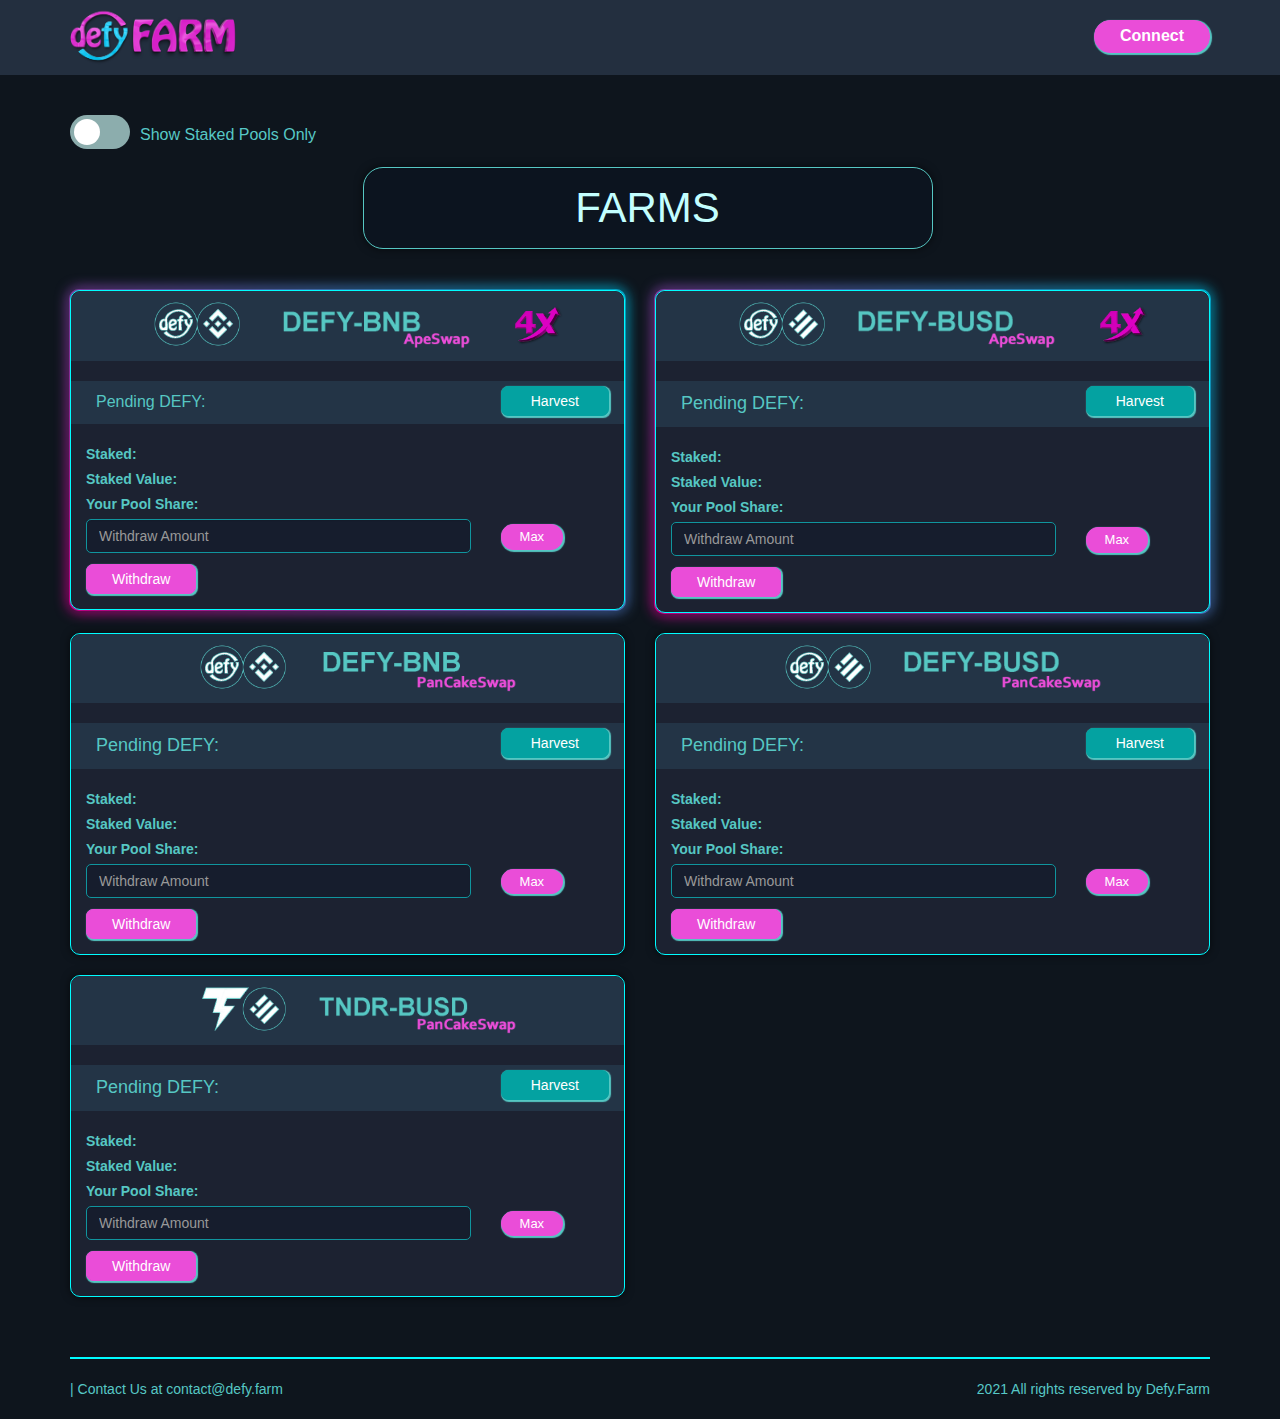
<file: inactive-farms/index.html>
<!DOCTYPE html>
<html lang="en">
<head>
	<title>Defy Farm</title>
    

	<link rel="icon" type="image/png" href="files/defy farm-favicon.png" sizes="32x32">

    <!-- Bootstrap Core CSS -->
    <link href="files/bootstrap.min.css" rel="stylesheet">

    <!-- MetisMenu CSS -->
    <link href="files/metisMenu.min.css" rel="stylesheet">

    <!-- Custom CSS -->
    <link href="files/01sb-admin-2.css" rel="stylesheet">

    <!-- Custom Fonts -->
    <link href="files/font-awesome.min.css" rel="stylesheet" type="text/css">

</head>

<body>
	<div style="width:100%; background-color:#232f3f;">
    <div class="container">
		<div class="row">
			<div class="col-md-4 col-xs-12">
				<img src="files/logo.png" width="50%">
			</div>
			<div class="col-md-6 col-xs-9">
				<br>
				<div style="display: none; text-align:center; color:#fff;background-color:#ea4dd8;border-color:#ea4dd8; padding:5px; border-radius: 10px;" class="user-address">User Address</div>
			</div>
			<div class="col-md-2 col-xs-3" style="text-align:right;" >
				<br>
				<button style="font-size:16px; border-radius: 16px; font-weight: bold;" class="connect-button btn btn-primary" onclick="beginLogins();">Connect</button>
			</div>
		</div>
	</div>
	</div>
		<table class="header-info" style="margin-left: 11%; width: 78%; text-align: center; margin-bottom: 20px; margin-top: 20px;
										 color:#56c7c3; font-size: 18px;">

		</table>
	<div class="container">
        
<div class="row">
<!----------flash banner----------
            <div class="col-md-12" >
                <div class="panel panel-default glow-shadow" style="    background: linear-gradient(to right,#6541c1 0%,#d43396 98%,#d43396 100%);">
                    <div class="panel-body blink" style="padding: 12px; color:#fff; text-align:center; font-size: 25px; font-weight: 600;">
								<b>4X</b> REWARD ALLOCATION FOR THE <b>APESWAP</b> FARMS!
                    </div>
                </div>
            </div>
			--------END flash banner-------->
</div>
<!--------------system & account status - end-----------------
	<div class="row">
		<div class="col-md-6" >
                <div class="panel panel-default" style="">
                    <div class="panel-heading" style=" background-color:#233446; color:#56c7c3">
					
						<div class="row">
							<div class="col-md-12 col-xs-12">
							<p style="font-size:18px; text-align:center; color:#56c7c3; margin: 0;" >DEFY Status</p>
							</div>
						</div>
                    </div>
                    <div class="panel-body" style="background-color:#233446; padding: 0 15px 0px 15px; border-bottom-left-radius: 10px; border-bottom-right-radius: 10px;">
								

								<div class="row">
									<div style="font-size:15px; background-color:#1e2434; padding:10px 15px;" class="col-md-6 col-xs-6">
										<p style="color:#56c7c3; margin: 0;">Price on PancakeSwap </p>
									</div>
									<div style="font-size:15px; background-color:#191f2f;  padding:10px 15px;" class="col-md-6 col-xs-6">
										<p style="color:#56c7c3; margin: 0;" class="defy-pancake-price">0</p>
									</div>
									<div style="font-size:15px; background-color:#233446;  padding:10px 15px;" class="col-md-6 col-xs-6">
										<p style="color:#56c7c3; margin: 0;">Price on ApeSwap</p>
									</div>
									<div style="font-size:15px; background-color:#1b2838;  padding:10px 15px;" class="col-md-6 col-xs-6">
										<p style="color:#56c7c3; margin: 0;" class="defy-ape-price">0</p>
									</div>
									<div style="font-size:15px; background-color:#1e2434; padding:10px 15px;" class="col-md-6 col-xs-6">
										<p style="color:#56c7c3; margin: 0;">Total Supply</p>
									</div>
									<div style="font-size:15px; background-color:#191f2f;  padding:10px 15px;" class="col-md-6 col-xs-6">
										<p style="color:#56c7c3; margin: 0;" class="total-supply">0</p>
									</div>
									<div style="font-size:15px; background-color:#233446;  padding:10px 15px; border-bottom-left-radius: 10px;" class="col-md-6 col-xs-6">
										<p style="color:#56c7c3; margin: 0;">Total Burned</p>
									</div>
									<div style="font-size:15px; background-color:#1b2838;  padding:10px 15px; border-bottom-right-radius: 10px;" class="col-md-6 col-xs-6">
										<p style="color:#56c7c3; margin: 0;" class="total-burned">0</p>
									</div>
								</div>

								
                    </div>
					
                </div>
            </div>
		<div class="col-md-6" >
                <div class="panel panel-default" style="">
                    <div class="panel-heading" style=" background-color:#233446; color:#56c7c3">
					
						<div class="row">
							<div class="col-md-12 col-xs-12">
							<p style="font-size:18px; text-align:center; color:#56c7c3; margin: 0;" >Account Status</p>
							</div>
						</div>
                    </div>
                    <div class="panel-body" style="background-color:#233446; padding: 0 15px 0px 15px; border-bottom-left-radius: 10px; border-bottom-right-radius: 10px;">
								
								
								<div class="row">
									<div style="font-size:15px; background-color:#1e2434; padding:10px 15px;" class="col-md-6 col-xs-6">
										<p style="color:#56c7c3; margin: 0;">Wallet Balance </p>
									</div>
									<div style="font-size:15px; background-color:#191f2f;  padding:10px 15px;" class="col-md-6 col-xs-6">
										<p style="color:#56c7c3; margin: 0;" class="user-defy">0</p>
									</div>
									<div style="font-size:15px; background-color:#233446;  padding:10px 15px;" class="col-md-6 col-xs-6">
										<p style="color:#56c7c3; margin: 0;">Your Staked Pools</p>
									</div>

									<div style="font-size:15px; background-color:#1b2838;  padding:10px 15px;" class="col-md-6 col-xs-6">
										 <select onchange="slideToFarm(this.value)" style="color:#56c7c3; background-color:#1b2838; margin: 0;" name="My Pools" class="my-lp-pools" >
											<option value="" disabled selected>-Select Pool-</option>
										</select>
									</div>
								
									<div style="font-size:15px; background-color:#1e2434; padding:10px 15px;" class="col-md-6 col-xs-6">
										<p style="color:#56c7c3; margin: 0;">Total Ready To Harvest</p>
									</div>
									<div style="font-size:15px; background-color:#191f2f;  padding:10px 15px;" class="col-md-6 col-xs-6">
										<p style="color:#56c7c3; margin: 0;" class="harvestable">0</p>
									</div>
									<div style="font-size:15px; background-color:#233446;  padding:10px 15px; border-bottom-left-radius: 10px;" class="col-md-6 col-xs-6">
										<p style="color:#56c7c3; margin: 0;">Wallet DEFY Value </p>
									</div>
									<div style="font-size:15px; background-color:#1b2838;  padding:10px 15px; border-bottom-right-radius: 10px;" class="col-md-6 col-xs-6">
										<p style="color:#56c7c3; margin: 0;" class="wallet-balance">0</p>
									</div>
								</div>
								

                    </div>
					
                </div>
            </div>
		</div>
        
    -----------system & account status - end-----------------
      
        
        
    <!--------------trade & chart-----------------
	<div class="row">
		<div class="col-md-6" >
                <div class="panel panel-default" style="">
                    <div class="panel-heading" style=" background-color:#233446; color:#56c7c3">
					
						<div class="row">
							<div class="col-md-12 col-xs-12">
							<p style="font-size:18px; text-align:center; color:#56c7c3; margin: 0;" >Trade or Add Liquidity</p>
							</div>
						</div>
                    </div>
					
                    <div class="panel-body" style="background-color:#233446; padding: 0 15px 0px 15px; border-bottom-left-radius: 10px; border-bottom-right-radius: 10px;">
						<div class="row">
						<!--
							<iframe id="0xdbe4cc36d0c19858d8cc7c5030593e9922ac680d" 
							class="ng-star-inserted apeswap-iframe" 
							style="border: 0; margin: 0 auto; display: block; border-top-left-radius: 0px; border-top-right-radius: 0px; border-bottom-left-radius: 10px; border-bottom-right-radius: 10px; 
								max-width: 600px; min-width: 300px;"
							src="https://dex.apeswap.finance/#/swap?outputCurrency=0xdbe4cc36d0c19858d8cc7c5030593e9922ac680d&amp;theme=dark/" width="100%" height="660px"></iframe>
						--
							<iframe id="0xdbe4cc36d0c19858d8cc7c5030593e9922ac680d" 
							class="ng-star-inserted apeswap-iframe" 
							style="border: 0; margin: 0 auto; display: block; border-top-left-radius: 0px; border-top-right-radius: 0px; border-bottom-left-radius: 10px; border-bottom-right-radius: 10px; 
								max-width: 600px; min-width: 300px;"
							src="https://dex.apeswap.finance/#/swap&theme=dark/" width="100%" height="660px"></iframe>
						
						</div>
                    </div>
					
                </div>
            </div>
			<div class="col-md-6" >
                <div class="panel panel-default" style="">
                    <div class="panel-heading" style=" background-color:#233446; color:#56c7c3">
					
						<div class="row">
							<div class="col-md-12 col-xs-12">
							<p style="font-size:18px; text-align:center; color:#56c7c3; margin: 0;" >DEFY Price Chart</p>
							</div>
						</div>
                    </div>
                    <div class="panel-body" style="background-color:#233446; padding: 0 15px 0px 15px; border-bottom-left-radius: 10px; border-bottom-right-radius: 10px;">
								
								
								<div class="row">
									<iframe  id="mainChart" src="https://goswappcharts.web.app/?isbsc=true&amp;tokenId=0xdbe4cc36d0c19858d8cc7c5030593e9922ac680d" style="border: 0; margin: 0 auto; display: block; border-top-left-radius: 0px; border-top-right-radius: 0px; border-bottom-left-radius: 10px; border-bottom-right-radius: 10px; max-width: 600px; min-width: 300px;" width="100%" height="660px"></iframe>
								</div>
								

                    </div>
					
                </div>
            </div>
		</div>
        
        <!-----------trade & chart - end----------------->
        
		<div class="row">
			<div class="col-md-12 col-xs-12">
			<label class="switch" style="margin: 0px auto;">
						<input type="checkbox" oninput="stakedToggle()"> 
						<span class="slider round"></span>
					</label>
					<p style="margin:-25px 0 0 70px; font-size:16px;" class="staked-toggle-text"> Show Staked Pools Only</p>

			</div>
			<div class="col-md-3 col-xs-3">
			</div>
         <div class="row" >
			<div class="col-md-6 col-xs-6" style="">
				<br>
				<div style="font-size:42px; text-align:center; color:#c3ffff;background-color:#0c141f;border: 1px solid #56c7c3; padding:10px; border-radius: 20px; box-shadow: inset 0 1px 1px rgb(0 0 0 / 8%), 0 0 8px rgb(0 0 0 / 60%);}">FARMS</div>
				<br><br>
			</div>
			<div class="col-md-3 col-xs-3">
			</div>
         </div>

            <!----------POOL 3---------->
            
            <div class="col-md-6" id='pool-3'>
                <div class="panel panel-default glow-shadow" style="">
                    <div class="panel-heading" style=" background-color:#233446; color:#56c7c3">
					
						<div class="row">
							<div class="col-md-1 col-xs-0">
							</div>
							<div class="col-md-3 col-xs-4" style="text-align:right;" >
								<img src="files/logo-defy_bnb.png" align="center" width="80%">
							</div>
							<div class="col-md-5 col-xs-6" style="text-align:left;" >
								<img src="files/text-defy_bnb-ape.png" align="center" width="100%">
							</div>
							<div class="col-md-2 col-xs-2" style="text-align:right;" >
								<img src="files/logo-2x.png" align="center" width="80%">
							</div>
							<div class="col-md-1 col-xs-0">
							</div>
						</div>
                    </div>
                    <div class="panel-body" style="padding: 0 15px 15px 15px;">
								
								
						
								<br>
								<div class="row" style="background-color:#233446;">
									<div class="col-md-9 col-xs-9">
										<p style="color:#56c7c3; margin: 0; padding:10px; font-size:16px; font:arial;" >Pending DEFY: <span class="pending-defy-3"></span></p>
									</div>
									<div class="col-md-3 col-xs-3"  style="padding:5px 15px;">
										<button class="btn btn-info btn-block" onclick="harvest(3)">Harvest</button>
									</div>
									<br>
								</div>
								<div class="row">
									<br>
									<div class="col-md-12 col-xs-12">
										<label style="color:#56c7c3;">Staked: </label><a class="userInfo-amount-3"></a>
									</div>
									<div class="col-md-12 col-xs-12">
										<label style="color:#56c7c3;">Staked Value: </label><a class="userInfo-value-3"></a>
									</div>
									<div class="col-md-12 col-xs-12">
										<label style="color:#56c7c3;">Your Pool Share: </label><a class="userInfo-share-3"></a>
									</div>
									<br><br>
									<div class="col-md-9 col-xs-9">
										<input oninput="updateWithdrawAmount(3)" class="form-control withdraw-input-3" placeholder="Withdraw Amount" type="number" >
									</div>
									<div class="col-md-2 col-xs-2">
										<button class="btn btn-primary btn-sm btn-block" onclick="maxWithdraw(3)">Max</button>
									</div>
									<div class="col-md-1 col-xs-1">
									</div>
									<br><br><br><br>
									<div class="col-md-6 col-xs-6">
										<button class="btn btn-primary" onclick="withdraw(3)">Withdraw</button>
									</div>
								</div>

                    </div>
                </div>
            </div>
			<!--------END POOL 3-------->
            
            
            <!----------POOL 4---------->
            <div class="col-md-6" id='pool-4'>
                <div class="panel panel-default glow-shadow" style="">
                    <div class="panel-heading" style=" background-color:#233446; color:#56c7c3">
					
						<div class="row">
							<div class="col-md-1 col-xs-0">
							</div>
							<div class="col-md-3 col-xs-4" style="text-align:right;" >
								<img src="files/logo-defy_busd.png" align="center" width="80%">
							</div>
							<div class="col-md-5 col-xs-6" style="text-align:left;" >
								<img src="files/text-defy_busd-ape.png" align="center" width="100%">
							</div>
							<div class="col-md-2 col-xs-2" style="text-align:right;" >
								<img src="files/logo-2x.png" align="center" width="80%">
							</div>
							<div class="col-md-1 col-xs-0">
							</div>
						</div>
                    </div>
                    <div class="panel-body" style="padding: 0 15px 15px 15px;">
								
								
								
								<br>
								<div class="row" style="background-color:#233446;">
									<div class="col-md-9 col-xs-9">
										<p style="color:#56c7c3; margin: 0; padding:10px; font-size:18px; font:arial;">Pending DEFY: <span class="pending-defy-4"></span></p>
									</div>
									<div class="col-md-3 col-xs-3"  style="padding:5px 15px;">
										<button class="btn btn-info btn-block" onclick="harvest(4)">Harvest</button>
									</div>
									<br>
								</div>
								<div class="row">
									<br>
									<div class="col-md-12 col-xs-12">
										<label style="color:#56c7c3;">Staked: </label><a class="userInfo-amount-4"></a>
									</div>
									<div class="col-md-12 col-xs-12">
										<label style="color:#56c7c3;">Staked Value: </label><a class="userInfo-value-4"></a>
									</div>
									<div class="col-md-12 col-xs-12">
										<label style="color:#56c7c3;">Your Pool Share: </label><a class="userInfo-share-4"></a>
									</div>
									<br><br>
									<div class="col-md-9 col-xs-9">
										<input oninput="updateWithdrawAmount(4)" class="form-control withdraw-input-4" placeholder="Withdraw Amount" type="number">
									</div>
									<div class="col-md-2 col-xs-2">
										<button class="btn btn-primary btn-sm btn-block" onclick="maxWithdraw(4)">Max</button>
									</div>
									<div class="col-md-1 col-xs-1">
									</div>
									<br><br><br><br>
									<div class="col-md-6 col-xs-6">
										<button class="btn btn-primary" onclick="withdraw(4)">Withdraw</button>
									</div>
								</div>

                    </div>
                </div>
            </div>
			<!--------END POOL 4-------->
            
            
			<!----------POOL 0---------->
            <div class="col-md-6" id='pool-0'>
                <div class="panel panel-default" style="">
                    <div class="panel-heading" style=" background-color:#233446; color:#56c7c3">
					
						<div class="row">
							<div class="col-md-2 col-xs-0">
							</div>
							<div class="col-md-3 col-xs-5" style="text-align:right;" >
								<img src="files/logo-defy_bnb.png" align="center" width="80%">
							</div>
							<div class="col-md-5 col-xs-7" style="text-align:left;" >
								<img src="files/text-defy_bnb.png" align="center" width="100%">
							</div>
							<div class="col-md-2 col-xs-0">
							</div>
						</div>
                    </div>
                    <div class="panel-body" style="padding: 0 15px 15px 15px;">
								
								
								
								<br>
								<div class="row" style="background-color:#233446;">
									<div class="col-md-9 col-xs-9">
										<p style="color:#56c7c3; margin: 0; padding:10px; font-size:18px; font:arial;">Pending DEFY: <span class="pending-defy-0"></span></p>
									</div>
									<div class="col-md-3 col-xs-3"  style="padding:5px 15px;">
										<button class="btn btn-info btn-block" onclick="harvest(0)">Harvest</button>
									</div>
									<br>
								</div>
								<div class="row">
									<br>
									<div class="col-md-12 col-xs-12">
										<label style="color:#56c7c3;">Staked: </label><a class="userInfo-amount-0"></a>
									</div>
									<div class="col-md-12 col-xs-12">
										<label style="color:#56c7c3;">Staked Value: </label><a class="userInfo-value-0"></a>
									</div>
									<div class="col-md-12 col-xs-12">
										<label style="color:#56c7c3;">Your Pool Share: </label><a class="userInfo-share-0"></a>
									</div>
									<br><br>
									<div class="col-md-9 col-xs-9">
										<input oninput="updateWithdrawAmount(0)" class="form-control withdraw-input-0" placeholder="Withdraw Amount" type="number">
									</div>
									<div class="col-md-2 col-xs-2">
										<button class="btn btn-primary btn-sm btn-block" onclick="maxWithdraw(0)">Max</button>
									</div>
									<div class="col-md-1 col-xs-1">
									</div>
									<br><br><br><br>
									<div class="col-md-6 col-xs-6">
										<button class="btn btn-primary" onclick="withdraw(0)">Withdraw</button>
									</div>
								</div>

                    </div>
                </div>
            </div>
			<!--------END POOL 0-------->
			<!----------POOL 1---------->
            <div class="col-md-6" id='pool-1'>
                <div class="panel panel-default" style="">
                    <div class="panel-heading" style=" background-color:#233446; color:#56c7c3">
					
						<div class="row">
							<div class="col-md-2 col-xs-0">
							</div>
							<div class="col-md-3 col-xs-5" style="text-align:right;" >
								<img src="files/logo-defy_busd.png" align="center" width="80%">
							</div>
							<div class="col-md-5 col-xs-7" style="text-align:left;" >
								<img src="files/text-defy_busd.png" align="center" width="100%">
							</div>
							<div class="col-md-2 col-xs-0">
							</div>
						</div>
                    </div>
                    <div class="panel-body" style="padding: 0 15px 15px 15px;">
								
								
						
								<br>
								<div class="row" style="background-color:#233446;">
									<div class="col-md-9 col-xs-9">
										<p style="color:#56c7c3; margin: 0; padding:10px; font-size:18px; font:arial;">Pending DEFY: <span class="pending-defy-1"></span></p>
									</div>
									<div class="col-md-3 col-xs-3"  style="padding:5px 15px;">
										<button class="btn btn-info btn-block" onclick="harvest(1)">Harvest</button>
									</div>
									<br>
								</div>
								<div class="row">
									<br>
									<div class="col-md-12 col-xs-12">
										<label style="color:#56c7c3;">Staked: </label><a class="userInfo-amount-1"></a>
									</div>
									<div class="col-md-12 col-xs-12">
										<label style="color:#56c7c3;">Staked Value: </label><a class="userInfo-value-1"></a>
									</div>
									<div class="col-md-12 col-xs-12">
										<label style="color:#56c7c3;">Your Pool Share: </label><a class="userInfo-share-1"></a>
									</div>
									<br><br>
									<div class="col-md-9 col-xs-9">
										<input oninput="updateWithdrawAmount(1)" class="form-control withdraw-input-1" placeholder="Withdraw Amount" type="number">
									</div>
									<div class="col-md-2 col-xs-2">
										<button class="btn btn-primary btn-sm btn-block" onclick="maxWithdraw(1)">Max</button>
									</div>
									<div class="col-md-1 col-xs-1">
									</div>
									<br><br><br><br>
									<div class="col-md-6 col-xs-6">
										<button class="btn btn-primary" onclick="withdraw(1)">Withdraw</button>
									</div>
								</div>

                    </div>
                </div>
            </div>
			<!--------END POOL 1-------->
			<!----------POOL 2---------->
            <div class="col-md-6" id='pool-2'>
                <div class="panel panel-default" style="">
                    <div class="panel-heading" style=" background-color:#233446; color:#56c7c3">
					
						<div class="row">
							<div class="col-md-2 col-xs-0">
							</div>
							<div class="col-md-3 col-xs-5" style="text-align:right;" >
								<img src="files/logo-tndr_busd.png" align="center" width="80%">
							</div>
							<div class="col-md-5 col-xs-7" style="text-align:left;" >
								<img src="files/text-tndr_busd.png" align="center" width="100%">
							</div>
							<div class="col-md-2 col-xs-0">
							</div>
						</div>
                    </div>
                    <div class="panel-body" style="padding: 0 15px 15px 15px;">
								
								
							
								<br>
								<div class="row" style="background-color:#233446;">
									<div class="col-md-9 col-xs-9">
										<p style="color:#56c7c3; margin: 0; padding:10px; font-size:18px; font:arial;">Pending DEFY: <span class="pending-defy-2"></span>
									</div>
									<div class="col-md-3 col-xs-3"  style="padding:5px 15px;">
										<button class="btn btn-info btn-block" onclick="harvest(2)">Harvest</button>
									</div>
									<br>
								</div>
								<div class="row">
									<br>
									<div class="col-md-12 col-xs-12">
										<label style="color:#56c7c3;">Staked: </label><a class="userInfo-amount-2"></a>
									</div>
									<div class="col-md-12 col-xs-12">
										<label style="color:#56c7c3;">Staked Value: </label><a class="userInfo-value-2"></a>
									</div>
									<div class="col-md-12 col-xs-12">
										<label style="color:#56c7c3;">Your Pool Share: </label><a class="userInfo-share-2"></a>
									</div>
									<br><br>
									<div class="col-md-9 col-xs-9">
										<input oninput="updateWithdrawAmount(2)" class="form-control withdraw-input-2" placeholder="Withdraw Amount" type="number">
									</div>
									<div class="col-md-2 col-xs-2">
										<button class="btn btn-primary btn-sm btn-block" onclick="maxWithdraw(2)">Max</button>
									</div>
									<div class="col-md-1 col-xs-1">
									</div>
									<br><br><br><br>
									<div class="col-md-6 col-xs-6">
										<button class="btn btn-primary" onclick="withdraw(2)">Withdraw</button>
									</div>
								</div>

                    </div>
                </div>
            </div>
			<!--------END POOL 2-------->
			
        </div>
		<br>
		<hr style="border:1px solid #00fcff;">
		<div class="row" >
									<div class="col-md-6">
										| Contact Us at <a href="mailto:contact@defy.farm" >contact@defy.farm</a>
									</div>
									<div class="col-md-6" style="text-align:right;" >
										2021 All rights reserved by Defy.Farm
									</div>
	</div>
	<br>
    </div>
    <!-- END: Content -->
    <!-- BEGIN: JS Assets-->
    <script src="./js/01jquery.min.js"></script>
    <script src="./js/01web3.min.js"></script>
    <script src="./js/01functions.js"></script>
	<script src="./js/01autoFunctions.js"></script>

    <!-- END: JS Assets-->
	
	
</body>
</html>
</file>
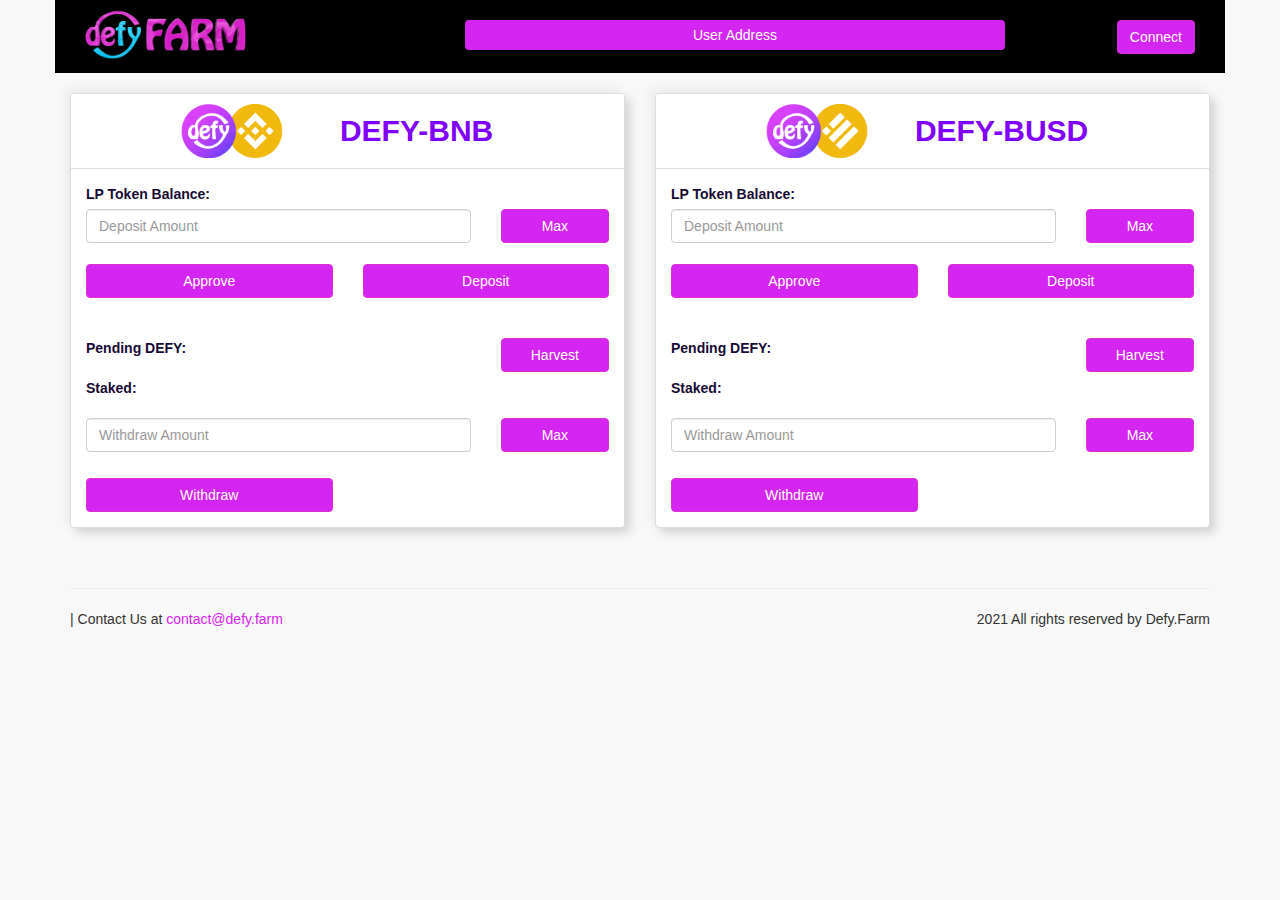
<file: inactive-farms/alpex/index.html>
<!DOCTYPE html>
<html lang="en">
<head>
	<title>Defy Farm</title>

	<link rel="icon" type="image/png" href="files/defy farm-favicon.png" sizes="32x32">

    <!-- Bootstrap Core CSS -->
    <link href="files/bootstrap.min.css" rel="stylesheet">

    <!-- MetisMenu CSS -->
    <link href="files/metisMenu.min.css" rel="stylesheet">

    <!-- Custom CSS -->
    <link href="files/sb-admin-2.css" rel="stylesheet">

    <!-- Custom Fonts -->
    <link href="files/font-awesome.min.css" rel="stylesheet" type="text/css">

</head>

<body>

    <div class="container" style=" background-color:#000;>
		
		<div class="row">
		
			<div class="col-md-4">
				<img src="files/logo.png" width="50%">
			</div>
			<div class="col-md-6">
			<br>
				<div style="text-align:center; color:#fff;background-color:#d525f3;border-color:#dc2fcf; padding:5px; border-radius: 4px;" class="user-address">User Address</div>
			</div>
			<div class="col-md-2" style="text-align:right;" >
			<br>
				<button class="btn btn-primary" onclick="beginLogins();">Connect</button>
			</div>
		</div>
	</div>
	<div class="container">
		<br>
        <div class="row">
			<!----------POOL 0---------->
            <div class="col-md-6" id='pool-0'>
                <div class="panel panel-default" style="box-shadow:  5px 5px 10px #d3d3d3, -5px -5px 10px #ededed;">
                    <div class="panel-heading" style=" background-color:#FFFFFF; color:#8000ff">
					
						<div class="row">
							<div class="col-md-2">
							</div>
							<div class="col-md-3" style="text-align:right;" >
								<img src="files/logo-defy_bnb.png" align="center" width="100%">
							</div>
							<div class="col-md-5" style="text-align:left;" >
								<h6 style="font-size:30px; font-weight:bold; text-align:center;">DEFY-BNB</h6>
							</div>
							<div class="col-md-2">
							</div>
						</div>
                    </div>
                    <div class="panel-body">
								
								
								<div class="row">
									<div class="col-md-12">
										<label style="color:#170b35;">LP Token Balance: </label><a class="user-lp-0"></a>
									</div>
									<div class="col-md-9">
										<input class="form-control deposit-input-0" placeholder="Deposit Amount" type="number">
									</div>
									<div class="col-md-3">
										<button class="btn btn-primary btn-block" onclick="maxDeposit(0)">Max</button>
									</div>
									<br><br><br><br>
									<div class="col-md-6">
										<button class="btn btn-primary btn-block" onclick="approve(0)">Approve</button>
									</div>
									<div class="col-md-6">
										<button class="btn btn-primary btn-block" onclick="deposit(0)">Deposit</button>
									</div>
								</div>
								<br><br>
								<div class="row">
									<div class="col-md-9">
										<label style="color:#170b35;">Pending DEFY: </label><a class="pending-defy-0"></a>
									</div>
									<div class="col-md-3">
										<button class="btn btn-primary btn-block" onclick="harvest(0)">Harvest</button>
									</div>
									<br><br>
									<div class="col-md-12">
										<label style="color:#170b35;">Staked: </label><a class="userInfo-amount-0"></a>
									</div>
									<br><br>
									<div class="col-md-9">
										<input class="form-control withdraw-input-0" placeholder="Withdraw Amount" type="number">
									</div>
									<div class="col-md-3">
										<button class="btn btn-primary btn-block" onclick="maxWithdraw(0)">Max</button>
									</div>
									<br><br><br>
									<div class="col-md-6">
										<button class="btn btn-primary btn-block" onclick="withdraw(0)">Withdraw</button>
									</div>
								</div>

                    </div>
                </div>
            </div>
			<!--------END POOL 0-------->
			<!----------POOL 1---------->
			<div class="col-md-6" id="pool-1">
                <div class="panel panel-default" style="box-shadow:  5px 5px 10px #d3d3d3, -5px -5px 10px #ededed;">
                    <div class="panel-heading" style=" background-color:#FFFFFF; color:#8000ff">
					
						<div class="row">
							<div class="col-md-2">
							</div>
							<div class="col-md-3" style="text-align:right;" >
								<img src="files/logo-defy_busd.png" align="center" width="100%">
							</div>
							<div class="col-md-5" style="text-align:left;" >
								<h6 style="font-size:30px; font-weight:bold; text-align:center;">DEFY-BUSD</h6>
							</div>
							<div class="col-md-2">
							</div>
						</div>
                    </div>
                    <div class="panel-body">
								
								
								<div class="row" id="pool-1">
									<div class="col-md-12">
										<label style="color:#170b35;">LP Token Balance: </label><a class="user-lp-1"></a>
									</div>
									<div class="col-md-9">
										<input class="form-control deposit-input-1" placeholder="Deposit Amount" type="number">
									</div>
									<div class="col-md-3">
										<button class="btn btn-primary btn-block" onclick="maxDeposit(1)">Max</button>
									</div>
									<br><br><br><br>
									<div class="col-md-6">
										<button class="btn btn-primary btn-block" onclick="approve(1)">Approve</button>
									</div>
									<div class="col-md-6">
										<button class="btn btn-primary btn-block" onclick="deposit(1)">Deposit</button>
									</div>
								</div>
								<br><br>
								<div class="row">
									<div class="col-md-9">
										<label style="color:#170b35;">Pending DEFY: </label><a class="pending-defy-1"></a>
									</div>
									<div class="col-md-3">
										<button class="btn btn-primary btn-block" onclick="harvest(1)">Harvest</button>
									</div>
									<br><br>
									<div class="col-md-12">
										<label style="color:#170b35;">Staked: </label><a class="userInfo-amount-1"></a>
									</div>
									<br><br>
									<div class="col-md-9">
										<input class="form-control withdraw-input-1" placeholder="Withdraw Amount" type="number">
									</div>
									<div class="col-md-3">
										<button class="btn btn-primary btn-block" onclick="maxWithdraw(1)">Max</button>
									</div>
									<br><br><br>
									<div class="col-md-6">
										<button class="btn btn-primary btn-block" onclick="withdraw(1)">Withdraw</button>
									</div>
								</div>

                    </div>
                </div>
            </div>
			<!--------END POOL 1-------->
			
        </div>
		<br>
		<hr>
		<div class="row">
									<div class="col-md-6">
										| Contact Us at <a href="mailto:contact@defy.farm" >contact@defy.farm</a>
									</div>
									<div class="col-md-6" style="text-align:right;" >
										2021 All rights reserved by Defy.Farm
									</div>
	</div>
    </div>
	
	
	

	
	
    <!-- END: Content -->
    <!-- BEGIN: JS Assets-->
    <script src="./js/jquery.min.js"></script>
    <script src="./js/web3.min.js"></script>
    <script src="./js/functions.js"></script>

    <!-- END: JS Assets-->
	
	
</body>
</html>
</file>
<file: inactive-farms/files/metisMenu.min.css>
/*
 * metismenu - v1.1.3
 * Easy menu jQuery plugin for Twitter Bootstrap 3
 * https://github.com/onokumus/metisMenu
 *
 * Made by Osman Nuri Okumus
 * Under MIT License
 */

.arrow{float:right;line-height:1.42857}.glyphicon.arrow:before{content:"\e079"}.active>a>.glyphicon.arrow:before{content:"\e114"}.fa.arrow:before{content:"\f104"}.active>a>.fa.arrow:before{content:"\f107"}.plus-times{float:right}.fa.plus-times:before{content:"\f067"}.active>a>.fa.plus-times{filter:progid:DXImageTransform.Microsoft.BasicImage(rotation=1);-webkit-transform:rotate(45deg);-moz-transform:rotate(45deg);-ms-transform:rotate(45deg);-o-transform:rotate(45deg);transform:rotate(45deg)}.plus-minus{float:right}.fa.plus-minus:before{content:"\f067"}.active>a>.fa.plus-minus:before{content:"\f068"}
</file>
<file: inactive-farms/files/01sb-admin-2.css>
/*!
 * Start Bootstrap - SB Admin 2 Bootstrap Admin Theme (http://startbootstrap.com)
 * Code licensed under the Apache License v2.0.
 * For details, see http://www.apache.org/licenses/LICENSE-2.0.
 */

body {
    background-color: #0e151d;
}

#wrapper {
    width: 100%;
}

#page-wrapper {
    padding: 0 15px;
    min-height: 568px;
    background-color: #fff;
}

@media(min-width:768px) {
    #page-wrapper {
        position: inherit;
        margin: 0 0 0 250px;
        padding: 0 30px;
        border-left: 1px solid #e7e7e7;
    }
}



input::-webkit-outer-spin-button,
input::-webkit-inner-spin-button {
  -webkit-appearance: none;
  margin: 0;
}

/* Firefox */
input[type=number] {
  -moz-appearance: textfield;
}


:root {
	--gradient-shadow: linear-gradient(
		45deg,
		#ff00ae,
		#00d5ff,
        #ff00a2,
		#6600ff

	);
}

.glow-shadow {
	
	position: relative;




}
.glow-shadow:before,
.glow-shadow:after {
    border-radius: 10px;
	content: "";
	position: absolute;
	top: -2px;
	left: -2px;
	background: var(--gradient-shadow);
	background-size: 400%;
	width: calc(100% + 4px);
	height: calc(100% + 4px);
	z-index: -1;
	animation: animate 3s linear infinite;
}

.glow-shadow:after {
	filter: blur(7px);
}

@keyframes animate {
	0% {
		background-position: 0 0;
	}
	50% {
		background-position: 100% 0;
	}
	100% {
		background-position: 0 0;
	}
}

.blink {

  position: relative;
  animation: blinker 3s linear 2s infinite alternate;
}
@keyframes blinker {
  0%   {left:-12px; }

  50%  {left:12px;}

  100% {left:-12px;}
}

.navbar-top-links {
    margin-right: 0;
}

.navbar-top-links li {
    display: inline-block;
}

.navbar-top-links li:last-child {
    margin-right: 15px;
}

.navbar-top-links li a {
    padding: 15px;
    min-height: 50px;
}

.navbar-top-links .dropdown-menu li {
    display: block;
}

.navbar-top-links .dropdown-menu li:last-child {
    margin-right: 0;
}

.navbar-top-links .dropdown-menu li a {
    padding: 3px 20px;
    min-height: 0;
}

.navbar-top-links .dropdown-menu li a div {
    white-space: normal;
}

.navbar-top-links .dropdown-messages,
.navbar-top-links .dropdown-tasks,
.navbar-top-links .dropdown-alerts {
    width: 310px;
    min-width: 0;
}

.navbar-top-links .dropdown-messages {
    margin-left: 5px;
}

.navbar-top-links .dropdown-tasks {
    margin-left: -59px;
}

.navbar-top-links .dropdown-alerts {
    margin-left: -123px;
}

.navbar-top-links .dropdown-user {
    right: 0;
    left: auto;
}

.sidebar .sidebar-nav.navbar-collapse {
    padding-right: 0;
    padding-left: 0;
}

.sidebar .sidebar-search {
    padding: 15px;
}

.sidebar ul li {
    border-bottom: 1px solid #e7e7e7;
}

.sidebar ul li a.active {
    background-color: #eee;
}

.sidebar .arrow {
    float: right;
}

.sidebar .fa.arrow:before {
    content: "\f104";
}

.sidebar .active>a>.fa.arrow:before {
    content: "\f107";
}

.sidebar .nav-second-level li,
.sidebar .nav-third-level li {
    border-bottom: 0!important;
}

.sidebar .nav-second-level li a {
    padding-left: 37px;
}

.sidebar .nav-third-level li a {
    padding-left: 52px;
}

@media(min-width:768px) {
    .sidebar {
        z-index: 1;
        position: absolute;
        width: 250px;
        margin-top: 51px;
    }

    .navbar-top-links .dropdown-messages,
    .navbar-top-links .dropdown-tasks,
    .navbar-top-links .dropdown-alerts {
        margin-left: auto;
    }
}

.btn-outline {
    color: inherit;
    background-color: transparent;
    transition: all .5s;
}

.btn-primary.btn-outline {
    color: #428bca;
}

.btn-success.btn-outline {
    color: #5cb85c;
}

.btn-info.btn-outline {
    color: #5bc0de;
}

.btn-warning.btn-outline {
    color: #f0ad4e;
}

.btn-danger.btn-outline {
    color: #d9534f;
}

.btn-primary.btn-outline:hover,
.btn-success.btn-outline:hover,
.btn-info.btn-outline:hover,
.btn-warning.btn-outline:hover,
.btn-danger.btn-outline:hover {
    color: #fff;
}

.chat {
    margin: 0;
    padding: 0;
    list-style: none;
}

.chat li {
    margin-bottom: 10px;
    padding-bottom: 5px;
    border-bottom: 1px dotted #999;
}

.chat li.left .chat-body {
    margin-left: 60px;
}

.chat li.right .chat-body {
    margin-right: 60px;
}

.chat li .chat-body p {
    margin: 0;
}

.panel .slidedown .glyphicon,
.chat .glyphicon {
    margin-right: 5px;
}

.chat-panel .panel-body {
    height: 350px;
    overflow-y: scroll;
}

.login-panel {
    margin-top: 25%;
}

.flot-chart {
    display: block;
    height: 400px;
}

.flot-chart-content {
    width: 100%;
    height: 100%;
}

.dataTables_wrapper {
    position: relative;
    clear: both;
}

table.dataTable thead .sorting,
table.dataTable thead .sorting_asc,
table.dataTable thead .sorting_desc,
table.dataTable thead .sorting_asc_disabled,
table.dataTable thead .sorting_desc_disabled {
    background: 0 0;
}

table.dataTable thead .sorting_asc:after {
    content: "\f0de";
    float: right;
    font-family: fontawesome;
}

table.dataTable thead .sorting_desc:after {
    content: "\f0dd";
    float: right;
    font-family: fontawesome;
}

table.dataTable thead .sorting:after {
    content: "\f0dc";
    float: right;
    font-family: fontawesome;
    color: rgba(50,50,50,.5);
}

.btn-circle {
    width: 30px;
    height: 30px;
    padding: 6px 0;
    border-radius: 15px;
    text-align: center;
    font-size: 12px;
    line-height: 1.428571429;
}

.btn-circle.btn-lg {
    width: 50px;
    height: 50px;
    padding: 10px 16px;
    border-radius: 25px;
    font-size: 18px;
    line-height: 1.33;
}

.btn-circle.btn-xl {
    width: 70px;
    height: 70px;
    padding: 10px 16px;
    border-radius: 35px;
    font-size: 24px;
    line-height: 1.33;
}

.show-grid [class^=col-] {
    padding-top: 10px;
    padding-bottom: 10px;
    border: 1px solid #ddd;
    background-color: #eee!important;
}

.show-grid {
    margin: 15px 0;
}

.huge {
    font-size: 40px;
}

.panel-green {
    border-color: #5cb85c;
}

.panel-green .panel-heading {
    border-color: #5cb85c;
    color: #fff;
    background-color: #5cb85c;
}

.panel-green a {
    color: #5cb85c;
}

.panel-green a:hover {
    color: #3d8b3d;
}

.panel-red {
    border-color: #d9534f;
}

.panel-red .panel-heading {
    border-color: #d9534f;
    color: #fff;
    background-color: #d9534f;
}

.panel-red a {
    color: #d9534f;
}

.panel-red a:hover {
    color: #b52b27;
}

.panel-yellow {
    border-color: #f0ad4e;
}

.panel-yellow .panel-heading {
    border-color: #f0ad4e;
    color: #fff;
    background-color: #f0ad4e;
}

.panel-yellow a {
    color: #f0ad4e;
}

.panel-yellow a:hover {
    color: #df8a13;
}






/* The switch - the box around the slider */
.switch {
  position: relative;
  display: inline-block;
  width: 60px;
  height: 34px;
}

/* Hide default HTML checkbox */
.switch input {
  opacity: 0;
  width: 0;
  height: 0;
}

/* The slider */
.slider {
  position: absolute;
  cursor: pointer;
  top: 0;
  left: 0;
  right: 0;
  bottom: 0;
  background-color: #8cadad;
  -webkit-transition: .4s;
  transition: .4s;
}

.slider:before {
  position: absolute;
  content: "";
  height: 26px;
  width: 26px;
  left: 4px;
  bottom: 4px;
  background-color: white;
  -webkit-transition: .4s;
  transition: .4s;
}

input:checked + .slider {
  background-color: #56c7c3;
}

input:focus + .slider {
  box-shadow: 0 0 1px #56c7c3;
}

input:checked + .slider:before {
  -webkit-transform: translateX(26px);
  -ms-transform: translateX(26px);
  transform: translateX(26px);
}

/* Rounded sliders */
.slider.round {
  border-radius: 34px;
}

.slider.round:before {
  border-radius: 50%;
}
</file>
<file: inactive-farms/alpex/files/metisMenu.min.css>
/*
 * metismenu - v1.1.3
 * Easy menu jQuery plugin for Twitter Bootstrap 3
 * https://github.com/onokumus/metisMenu
 *
 * Made by Osman Nuri Okumus
 * Under MIT License
 */

.arrow{float:right;line-height:1.42857}.glyphicon.arrow:before{content:"\e079"}.active>a>.glyphicon.arrow:before{content:"\e114"}.fa.arrow:before{content:"\f104"}.active>a>.fa.arrow:before{content:"\f107"}.plus-times{float:right}.fa.plus-times:before{content:"\f067"}.active>a>.fa.plus-times{filter:progid:DXImageTransform.Microsoft.BasicImage(rotation=1);-webkit-transform:rotate(45deg);-moz-transform:rotate(45deg);-ms-transform:rotate(45deg);-o-transform:rotate(45deg);transform:rotate(45deg)}.plus-minus{float:right}.fa.plus-minus:before{content:"\f067"}.active>a>.fa.plus-minus:before{content:"\f068"}
</file>
<file: inactive-farms/alpex/files/sb-admin-2.css>
/*!
 * Start Bootstrap - SB Admin 2 Bootstrap Admin Theme (http://startbootstrap.com)
 * Code licensed under the Apache License v2.0.
 * For details, see http://www.apache.org/licenses/LICENSE-2.0.
 */

body {
    background-color: #f8f8f8;
}

#wrapper {
    width: 100%;
}

#page-wrapper {
    padding: 0 15px;
    min-height: 568px;
    background-color: #fff;
}

@media(min-width:768px) {
    #page-wrapper {
        position: inherit;
        margin: 0 0 0 250px;
        padding: 0 30px;
        border-left: 1px solid #e7e7e7;
    }
}

.navbar-top-links {
    margin-right: 0;
}

.navbar-top-links li {
    display: inline-block;
}

.navbar-top-links li:last-child {
    margin-right: 15px;
}

.navbar-top-links li a {
    padding: 15px;
    min-height: 50px;
}

.navbar-top-links .dropdown-menu li {
    display: block;
}

.navbar-top-links .dropdown-menu li:last-child {
    margin-right: 0;
}

.navbar-top-links .dropdown-menu li a {
    padding: 3px 20px;
    min-height: 0;
}

.navbar-top-links .dropdown-menu li a div {
    white-space: normal;
}

.navbar-top-links .dropdown-messages,
.navbar-top-links .dropdown-tasks,
.navbar-top-links .dropdown-alerts {
    width: 310px;
    min-width: 0;
}

.navbar-top-links .dropdown-messages {
    margin-left: 5px;
}

.navbar-top-links .dropdown-tasks {
    margin-left: -59px;
}

.navbar-top-links .dropdown-alerts {
    margin-left: -123px;
}

.navbar-top-links .dropdown-user {
    right: 0;
    left: auto;
}

.sidebar .sidebar-nav.navbar-collapse {
    padding-right: 0;
    padding-left: 0;
}

.sidebar .sidebar-search {
    padding: 15px;
}

.sidebar ul li {
    border-bottom: 1px solid #e7e7e7;
}

.sidebar ul li a.active {
    background-color: #eee;
}

.sidebar .arrow {
    float: right;
}

.sidebar .fa.arrow:before {
    content: "\f104";
}

.sidebar .active>a>.fa.arrow:before {
    content: "\f107";
}

.sidebar .nav-second-level li,
.sidebar .nav-third-level li {
    border-bottom: 0!important;
}

.sidebar .nav-second-level li a {
    padding-left: 37px;
}

.sidebar .nav-third-level li a {
    padding-left: 52px;
}

@media(min-width:768px) {
    .sidebar {
        z-index: 1;
        position: absolute;
        width: 250px;
        margin-top: 51px;
    }

    .navbar-top-links .dropdown-messages,
    .navbar-top-links .dropdown-tasks,
    .navbar-top-links .dropdown-alerts {
        margin-left: auto;
    }
}

.btn-outline {
    color: inherit;
    background-color: transparent;
    transition: all .5s;
}

.btn-primary.btn-outline {
    color: #428bca;
}

.btn-success.btn-outline {
    color: #5cb85c;
}

.btn-info.btn-outline {
    color: #5bc0de;
}

.btn-warning.btn-outline {
    color: #f0ad4e;
}

.btn-danger.btn-outline {
    color: #d9534f;
}

.btn-primary.btn-outline:hover,
.btn-success.btn-outline:hover,
.btn-info.btn-outline:hover,
.btn-warning.btn-outline:hover,
.btn-danger.btn-outline:hover {
    color: #fff;
}

.chat {
    margin: 0;
    padding: 0;
    list-style: none;
}

.chat li {
    margin-bottom: 10px;
    padding-bottom: 5px;
    border-bottom: 1px dotted #999;
}

.chat li.left .chat-body {
    margin-left: 60px;
}

.chat li.right .chat-body {
    margin-right: 60px;
}

.chat li .chat-body p {
    margin: 0;
}

.panel .slidedown .glyphicon,
.chat .glyphicon {
    margin-right: 5px;
}

.chat-panel .panel-body {
    height: 350px;
    overflow-y: scroll;
}

.login-panel {
    margin-top: 25%;
}

.flot-chart {
    display: block;
    height: 400px;
}

.flot-chart-content {
    width: 100%;
    height: 100%;
}

.dataTables_wrapper {
    position: relative;
    clear: both;
}

table.dataTable thead .sorting,
table.dataTable thead .sorting_asc,
table.dataTable thead .sorting_desc,
table.dataTable thead .sorting_asc_disabled,
table.dataTable thead .sorting_desc_disabled {
    background: 0 0;
}

table.dataTable thead .sorting_asc:after {
    content: "\f0de";
    float: right;
    font-family: fontawesome;
}

table.dataTable thead .sorting_desc:after {
    content: "\f0dd";
    float: right;
    font-family: fontawesome;
}

table.dataTable thead .sorting:after {
    content: "\f0dc";
    float: right;
    font-family: fontawesome;
    color: rgba(50,50,50,.5);
}

.btn-circle {
    width: 30px;
    height: 30px;
    padding: 6px 0;
    border-radius: 15px;
    text-align: center;
    font-size: 12px;
    line-height: 1.428571429;
}

.btn-circle.btn-lg {
    width: 50px;
    height: 50px;
    padding: 10px 16px;
    border-radius: 25px;
    font-size: 18px;
    line-height: 1.33;
}

.btn-circle.btn-xl {
    width: 70px;
    height: 70px;
    padding: 10px 16px;
    border-radius: 35px;
    font-size: 24px;
    line-height: 1.33;
}

.show-grid [class^=col-] {
    padding-top: 10px;
    padding-bottom: 10px;
    border: 1px solid #ddd;
    background-color: #eee!important;
}

.show-grid {
    margin: 15px 0;
}

.huge {
    font-size: 40px;
}

.panel-green {
    border-color: #5cb85c;
}

.panel-green .panel-heading {
    border-color: #5cb85c;
    color: #fff;
    background-color: #5cb85c;
}

.panel-green a {
    color: #5cb85c;
}

.panel-green a:hover {
    color: #3d8b3d;
}

.panel-red {
    border-color: #d9534f;
}

.panel-red .panel-heading {
    border-color: #d9534f;
    color: #fff;
    background-color: #d9534f;
}

.panel-red a {
    color: #d9534f;
}

.panel-red a:hover {
    color: #b52b27;
}

.panel-yellow {
    border-color: #f0ad4e;
}

.panel-yellow .panel-heading {
    border-color: #f0ad4e;
    color: #fff;
    background-color: #f0ad4e;
}

.panel-yellow a {
    color: #f0ad4e;
}

.panel-yellow a:hover {
    color: #df8a13;
}
</file>
